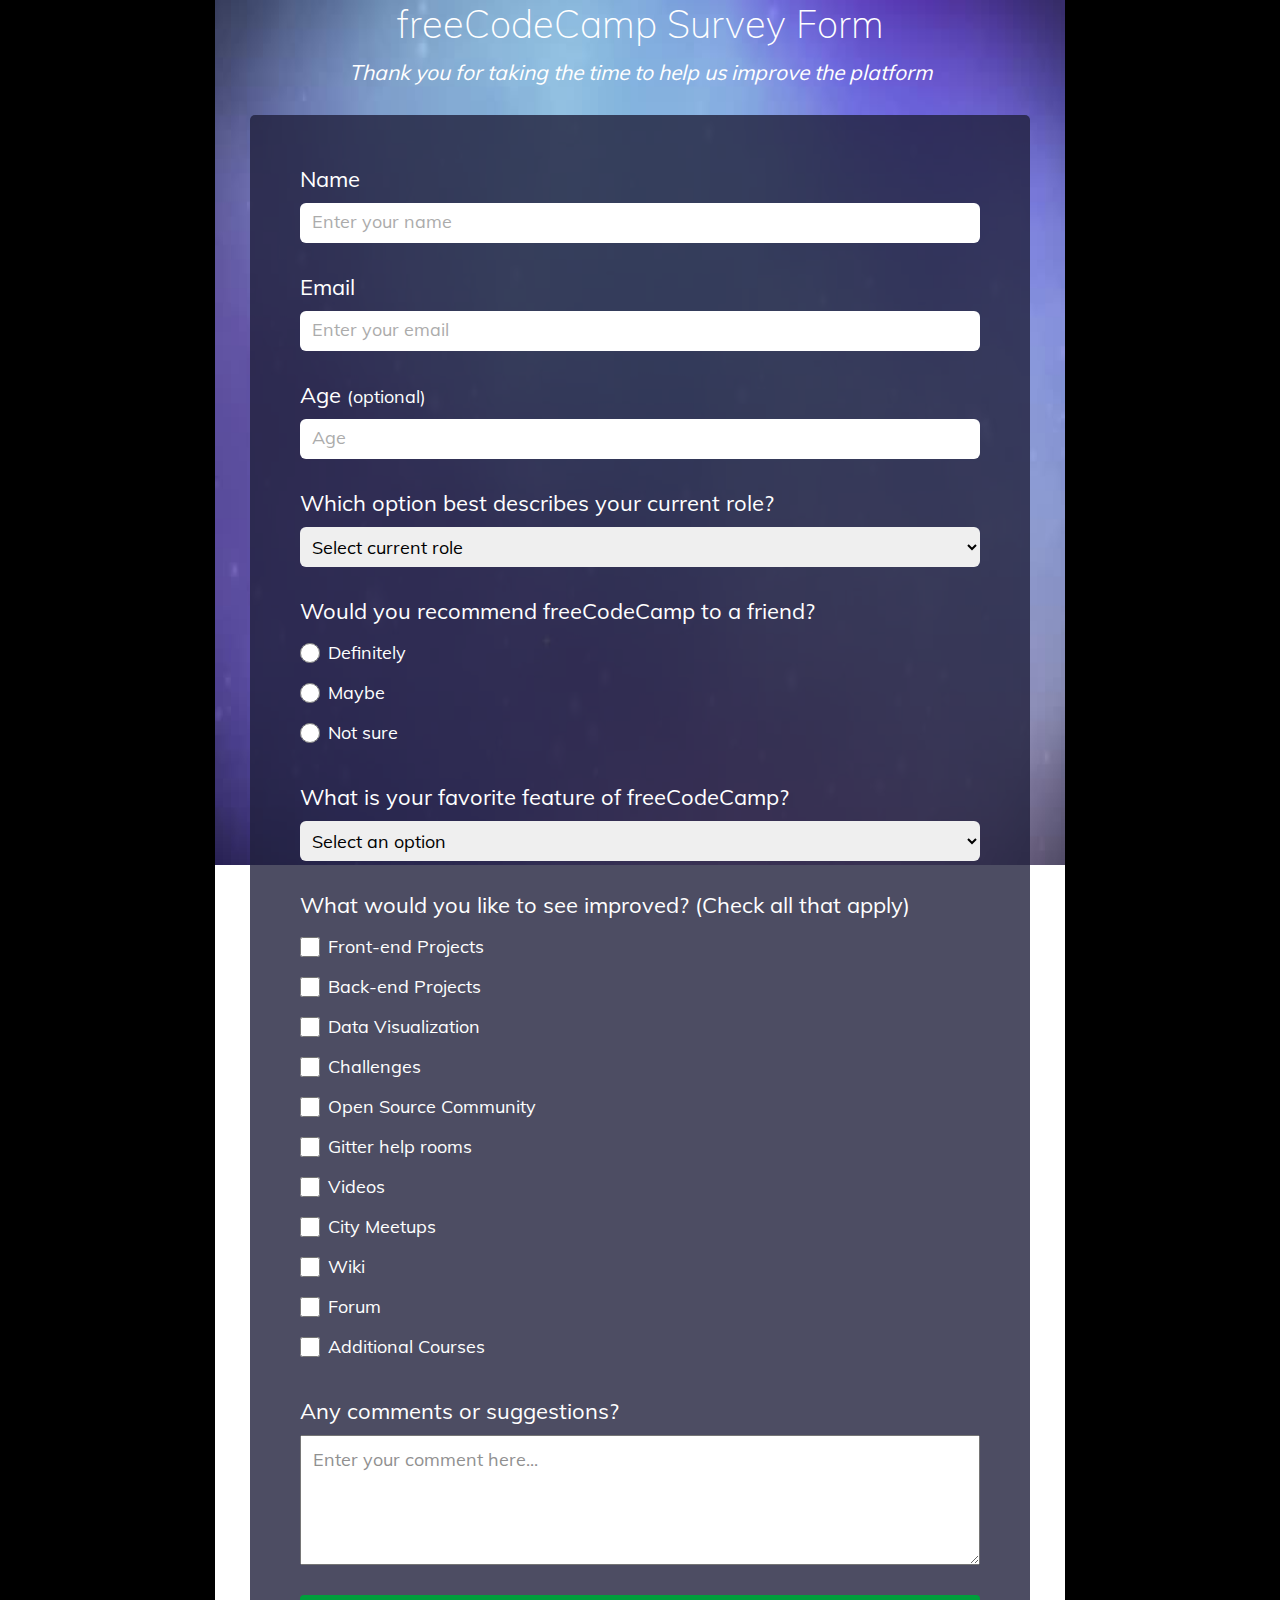
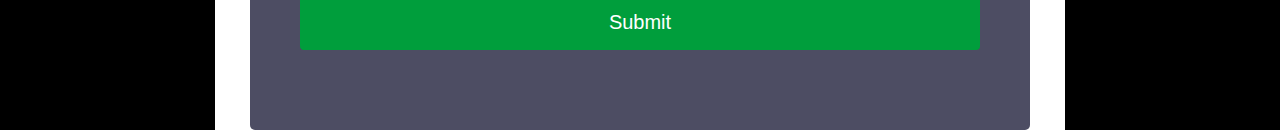
<file: form/index.html>
<html>
    <head>
<link href="styles.css" rel="stylesheet" type="text/css">

<script src="https://cdn.freecodecamp.org/testable-projects-fcc/v1/bundle.js"></script>

    </head>
    <body>
        <div id="main">
            <h1 id="title">freeCodeCamp Survey Form </h1>
            <p id="description">Thank you for taking the time to help us improve the platform </p>
  <form id="survey-form">
      <label id="name-label">
          Name
      </label>
      <input id="name" type="text" placeholder="Enter your name" required>

      <label id="email-label">
        Email
    </label>
    <input id="email" type="email" placeholder="Enter your email">

    <label id="age-label">
        Age <span>(optional)</span>
    </label>
    <input id="age" type="number" min="1" max="100" placeholder="Age">

    <label id="dropdown-label">
        Which option best describes your current role? 
    </label>
    <select id="dropdown">
        <option value="">Select current role </option>
        <option value="designer">Designer</option>
        <option value="ui">UI</option>
    </select>

    <label id="radio-label">
        Would you recommend freeCodeCamp to a friend?
    </label>
    <div class="recommend">
    <input name="recommend" value="Definitely" type="radio"><span>Definitely</span><br>
    <input name="recommend" value="Maybe" type="radio"><span>Maybe</span><br>
    <input name="recommend" value="Not sure" type="radio"><span>Not sure</span>
    </div>

    <label id="favorite-dropdown-label">
        What is your favorite feature of freeCodeCamp? 
    </label>
    <select id="favorite-dropdown">
        <option value="">Select an option</option>
        <option value="Front-end">Front-end</option>
        <option value="Back-end">Back-end</option>
    </select>

    <label id="checkbox-label">
        What would you like to see improved? (Check all that apply) 
    </label>
    <div class="improvement">
    <input name="checkbox" value="front-end" type="checkbox"><span>Front-end Projects</span><br>
    <input name="checkbox" value="bacnk-end" type="checkbox"><span>Back-end Projects</span><br>
    <input name="checkbox" value="data" type="checkbox"><span>Data Visualization</span><br>
    <input name="checkbox" value="challenges" type="checkbox"><span>Challenges</span><br>
    <input name="checkbox" value="opensource" type="checkbox"><span>Open Source Community</span><br>
    <input name="checkbox" value="gitter" type="checkbox"><span>Gitter help rooms</span><br>
    <input name="checkbox" value="videos" type="checkbox"><span>Videos</span><br>
    <input name="checkbox" value="city" type="checkbox"><span>City Meetups</span><br>
    <input name="checkbox" value="wiki" type="checkbox"><span>Wiki</span><br>
    <input name="checkbox" value="forum" type="checkbox"><span>Forum</span><br>
    <input name="checkbox" value="add-courses" type="checkbox"><span>Additional Courses</span>
    </div>
    <label id="comments-label">
       Any comments or suggestions?
    </label>
    <textarea id="comments" placeholder="Enter your comment here..."></textarea>
    <input id="submit" type="submit" value="Submit">
   
  </form>
           
        </div>
    </body>
</html>
</file>
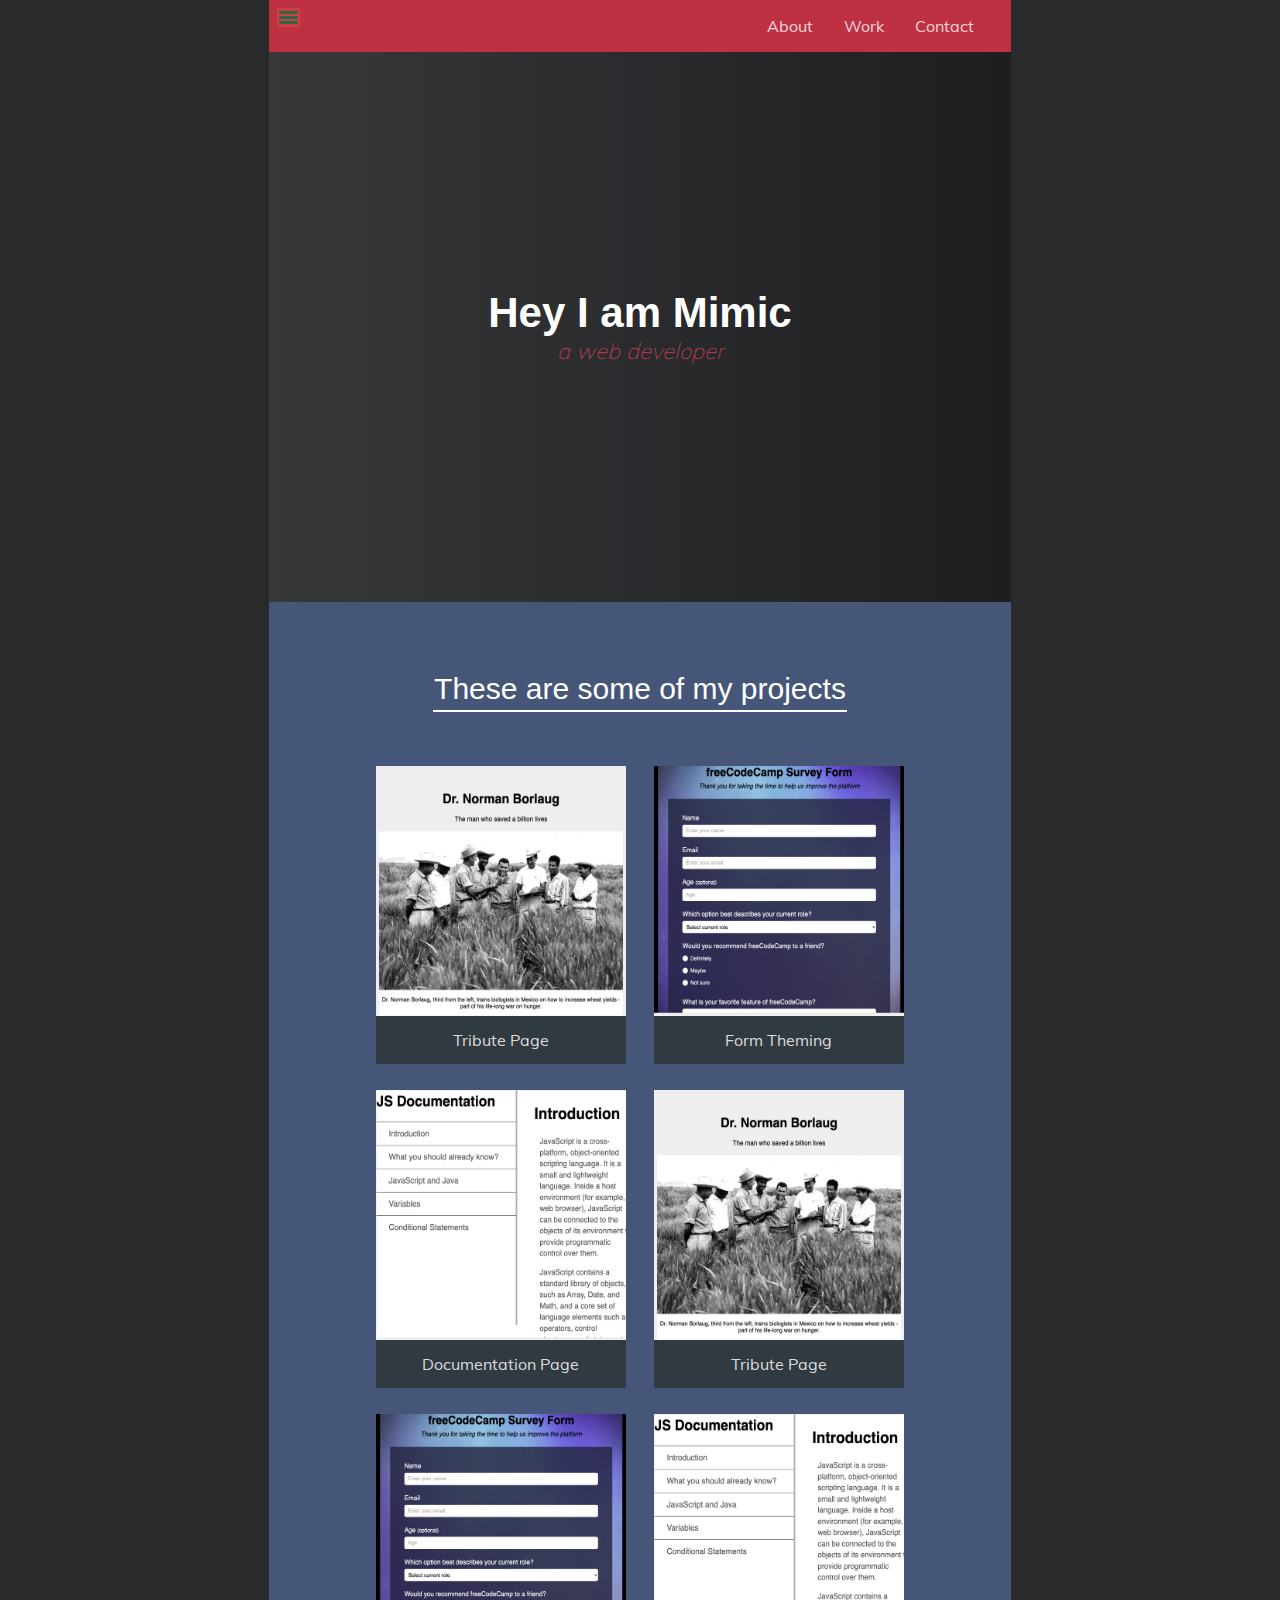
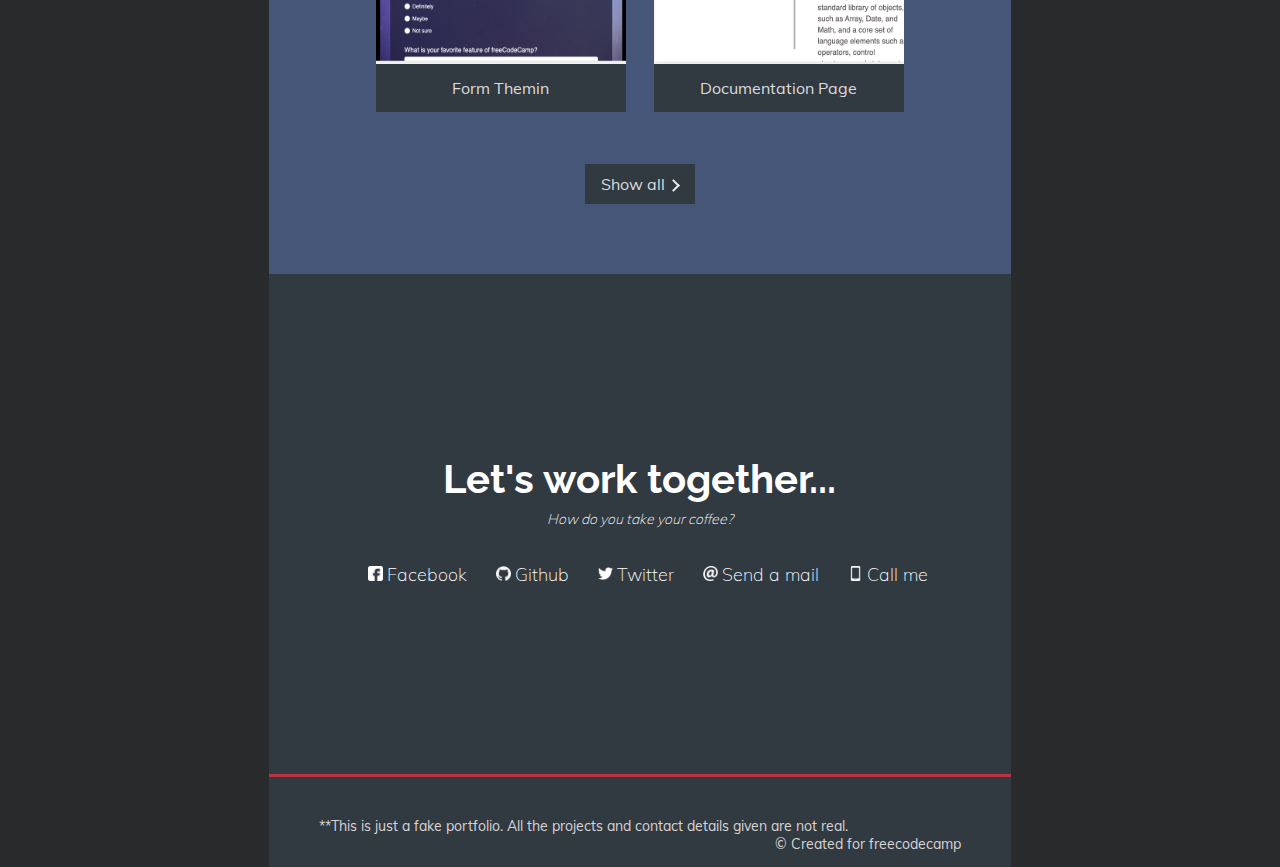
<file: personal-portfolio-webpage/index.html>
<html>

<head>
    <link href="styles.css" rel="stylesheet" type="text/css">
    <meta name="viewport" content="width=device-width, initial-scale=1">
    <link rel="stylesheet" href="https://cdnjs.cloudflare.com/ajax/libs/font-awesome/4.7.0/css/font-awesome.min.css">

</head>

<body>
    <div id="main">
        <nav id="navbar">
            <div id="menu-short" onclick="myFunction()">
                <div></div>
                <div></div>
                <div></div>
            </div>
            <ul>
                <li>About</li>
                <li>Work</li>
                <li>Contact</li>
            </ul>
        </nav>
        <div id="welcome-section">
            <h1>Hey I am Mimic</h1>
            <span>a web developer</span>
        </div>

        <section id="projects">
            <h2>These are some of my projects</h2>
            <div class="projects-wrap">
            <div class="project-container">
                <a href="http://localhost/css/index.html" target="_blank">
                <div class="project-img"><img src="1.png"></div>
                <div class="project-tile">Tribute Page</div>
                </a>
            </div>
            <div class="project-container">
                <a href="http://localhost/css2/index.html" target="_blank">
                <div class="project-img"><img src="2.png"></div>
                <div class="project-tile">Form Theming</div>
                </a>
            </div>
            <div class="project-container">
                <a href="http://localhost/css3/index.html" target="_blank">
                <div class="project-img"><img src="3.png"></div>
                <div class="project-tile">Documentation Page</div>
                </a>
            </div>
            <div class="project-container">
                <a href="http://localhost/css/index.html" target="_blank">
                <div class="project-img"><img src="1.png"></div>
                <div class="project-tile">Tribute Page</div>
                </a>
            </div>
            <div class="project-container">
                <a href="http://localhost/css2/index.html" target="_blank">
                <div class="project-img"><img src="2.png"></div>
                <div class="project-tile">Form Themin</div>
                </a>
            </div>
            <div class="project-container">
                <a href="http://localhost/css3/index.html" target="_blank">
                <div class="project-img"><img src="3.png"></div>
                <div class="project-tile">Documentation Page</div>
                </a>
            </div>
        </div>
            <div class="show-all">Show all</div>
        </section>

        <section class="work-together">
            <h2>Let's work together...</h2>
            <span>How do you take your coffee?</span>
            <ul>
                <li><a href="#"><img src="facebook.png">Facebook</a></li>
                <li><a id="profile-link"><img src="github.png">Github</a></li>
                <li><a id="twitter"><img src="twitter.png">Twitter</a></li>
                <li><a id="mail"><img src="at.png">Send a mail</a></li>
                <li><a id="call-me"><img src="phone.png">Call me</a></li>
            </ul>
        </section>
        <footer>
            <div class="disclaimer">**This is just a fake portfolio. All the projects and contact details given are not real.</div>
            <div class="copyright">© Created for freecodecamp</div>
        </footer>
    </div>

</body>

</html>
</file>
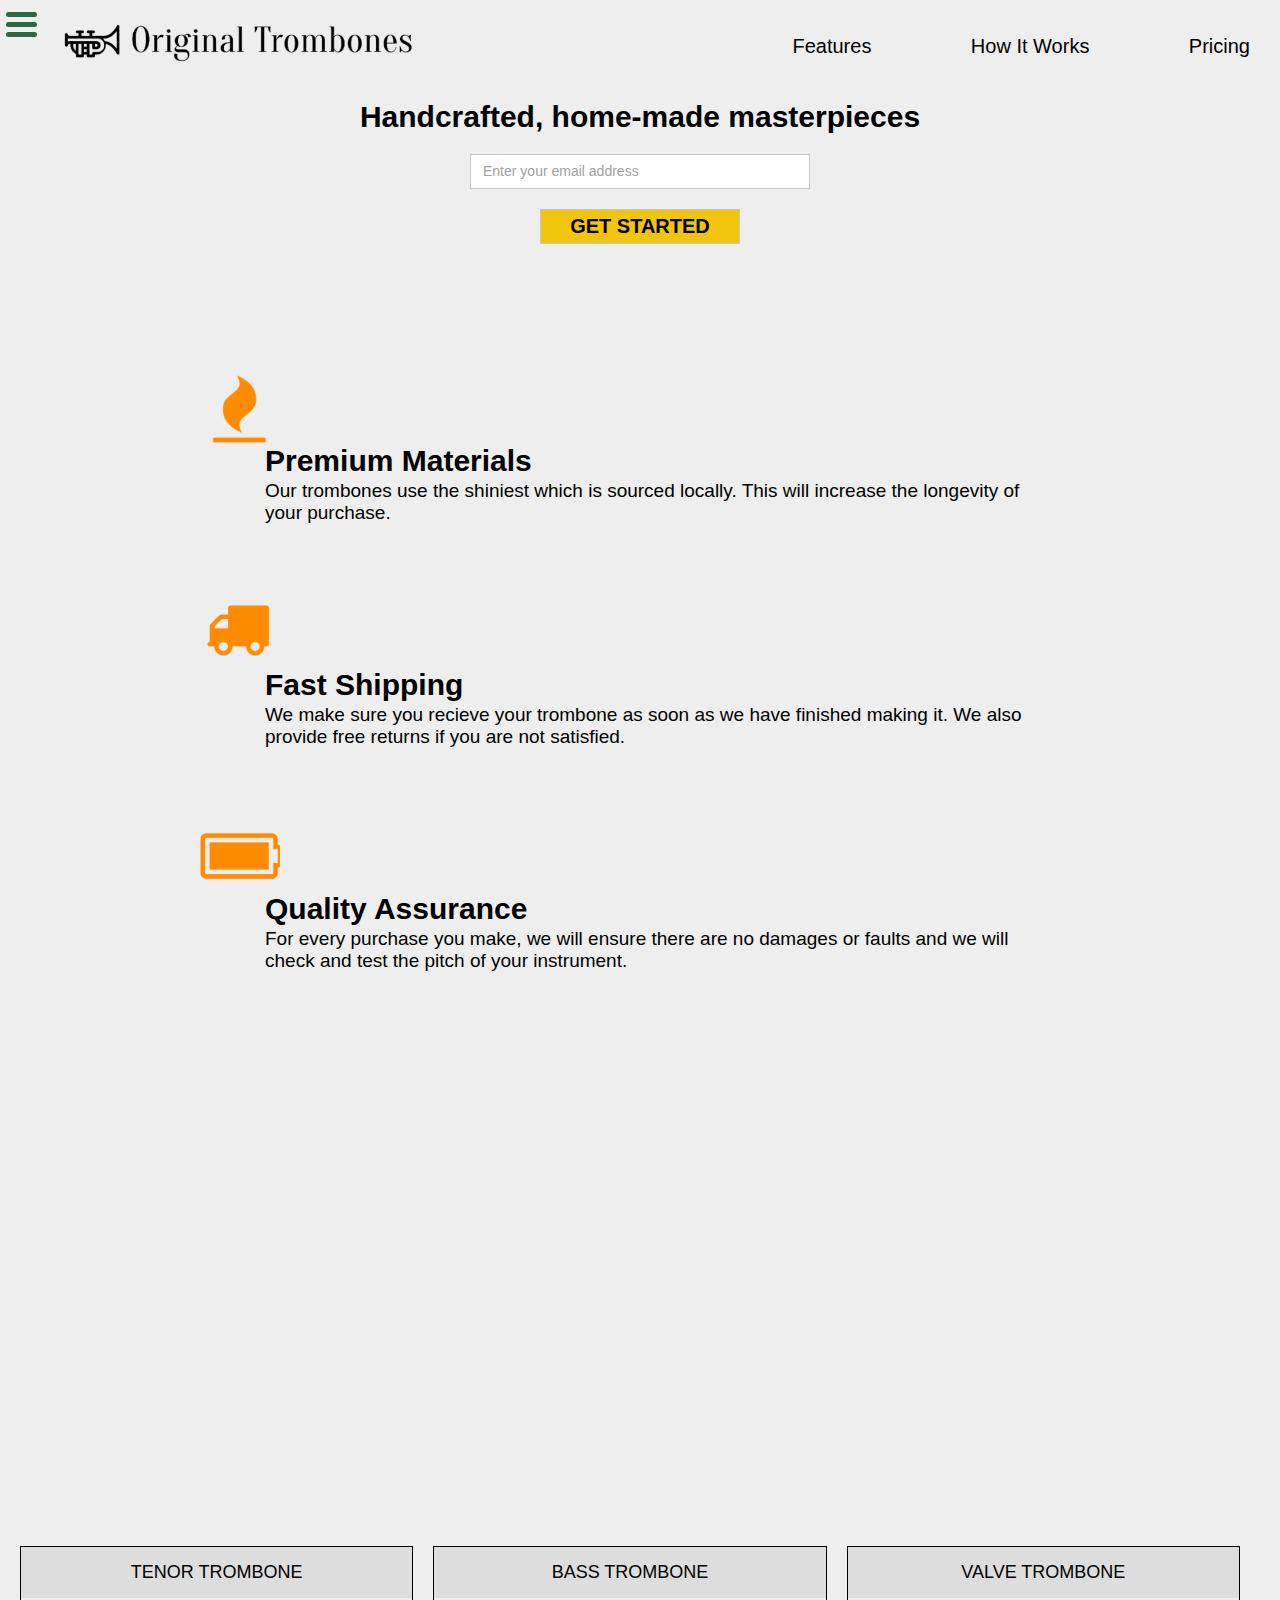
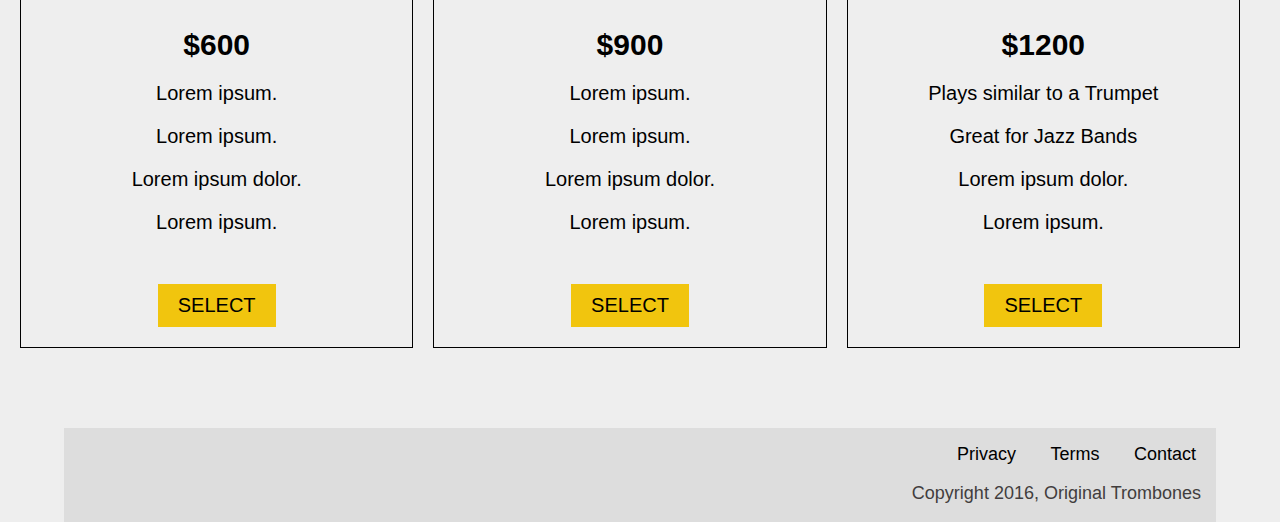
<file: product-landing-page/index.html>
<html>
<head>
    <link href="styles.css" rel="stylesheet" type="text/css">
    <meta name="viewport" content="width=device-width,initial-scale=1">
<script>
    function myFunction() {
  var x = document.getElementById("navigate");
  if (x.style.display == "block") {
    x.style.display = "none";
  } else {
    x.style.display = "block";
  }
}
</script>
</head>
<body>
    <div id="main">
        <header id="header">
            <div id="menu-short" onclick="myFunction()">
                <div></div>
                <div></div>
                <div></div>
            </div>
            <img src="logo.png" id="header-img">
            <nav id="nav-bar">
                <ul id="navigate">
                    <li>
                        <a class="nav-link" href="#features">Features</a>
                        
                    </li>
                    <li><a class="nav-link" href="#how_it_works">How It Works</a>
                        </li>
                        <li><a class="nav-link" href="#pricing">Pricing</a></li>
                </ul>
            </nav>
        </header>
        <h1>Handcrafted, home-made masterpieces</h1>
        <form id="form" action="https://www.freecodecamp.org/email-submit">
            <input type="email" placeholder="Enter your email address">
            <input type="submit" value="Get Started">
        </form>
        <section id="features">
            <div class="feature-container">
                <div class="feature-img"><img src="1.png"></div>
                <div class="info">
                    <h3>Premium Materials</h3>
                    <p>Our trombones use the shiniest which is sourced locally. This will increase the longevity of your purchase.</p>
                </div>
            </div>
            <div class="feature-container">
                <div class="feature-img"><img src="2.png"></div>
                <div class="info">
                    <h3>Fast Shipping</h3>
                    <p>We make sure you recieve your trombone as soon as we have finished making it. We also provide free returns if you are not satisfied.</p>
                </div>
            </div>
            <div class="feature-container">
                <div class="feature-img"><img src="3.png"></div>
                <div class="info">
                    <h3>Quality Assurance</h3>
                    <p>For every purchase you make, we will ensure there are no damages or faults and we will check and test the pitch of your instrument.</p>
                </div>
            </div>
            
        </section>
        <section id="how_it_works">
            <div>
                <iframe width="700" height="400" src="https://www.youtube.com/embed/uYqItMmwwKE" frameborder="0" allow="accelerometer; autoplay; encrypted-media; gyroscope; picture-in-picture" allowfullscreen></iframe>
            </div>
        </section>
        <section id="pricing">
            <div class="price-container">
                <h3>Tenor Trombone</h3>
                <div class="price">$600</div>
                <div>
                    <p>Lorem ipsum.</p>
                    <p>Lorem ipsum.</p>
                    <p>Lorem ipsum dolor.</p>
                    <p>Lorem ipsum.</p>
                </div>
                <button>Select</button>
            </div>
            <div class="price-container">
                <h3>Bass Trombone</h3>
                <div class="price">$900</div>
                <div>
                    <p>Lorem ipsum.</p>
                    <p>Lorem ipsum.</p>
                    <p>Lorem ipsum dolor.</p>
                    <p>Lorem ipsum.</p>
                </div>
                <button>Select</button>
            </div>
            <div class="price-container">
                <h3>Valve Trombone</h3>
                <div class="price">$1200</div>
                <div>
                    <p>Plays similar to a Trumpet</p>
                    <p>Great for Jazz Bands</p>
                    <p>Lorem ipsum dolor.</p>
                    <p>Lorem ipsum.</p>
                </div>
                <button>Select</button>
            </div>
        </section>
        <footer>
            <div>
            <ul>
                <li>Privacy</li>
                <li>Terms</li>
                <li>Contact</li>
            </ul>
            <p>Copyright 2016, Original Trombones</p></div>
            </footer>
        </footer>
    </div>
</body>

</html>
</file>
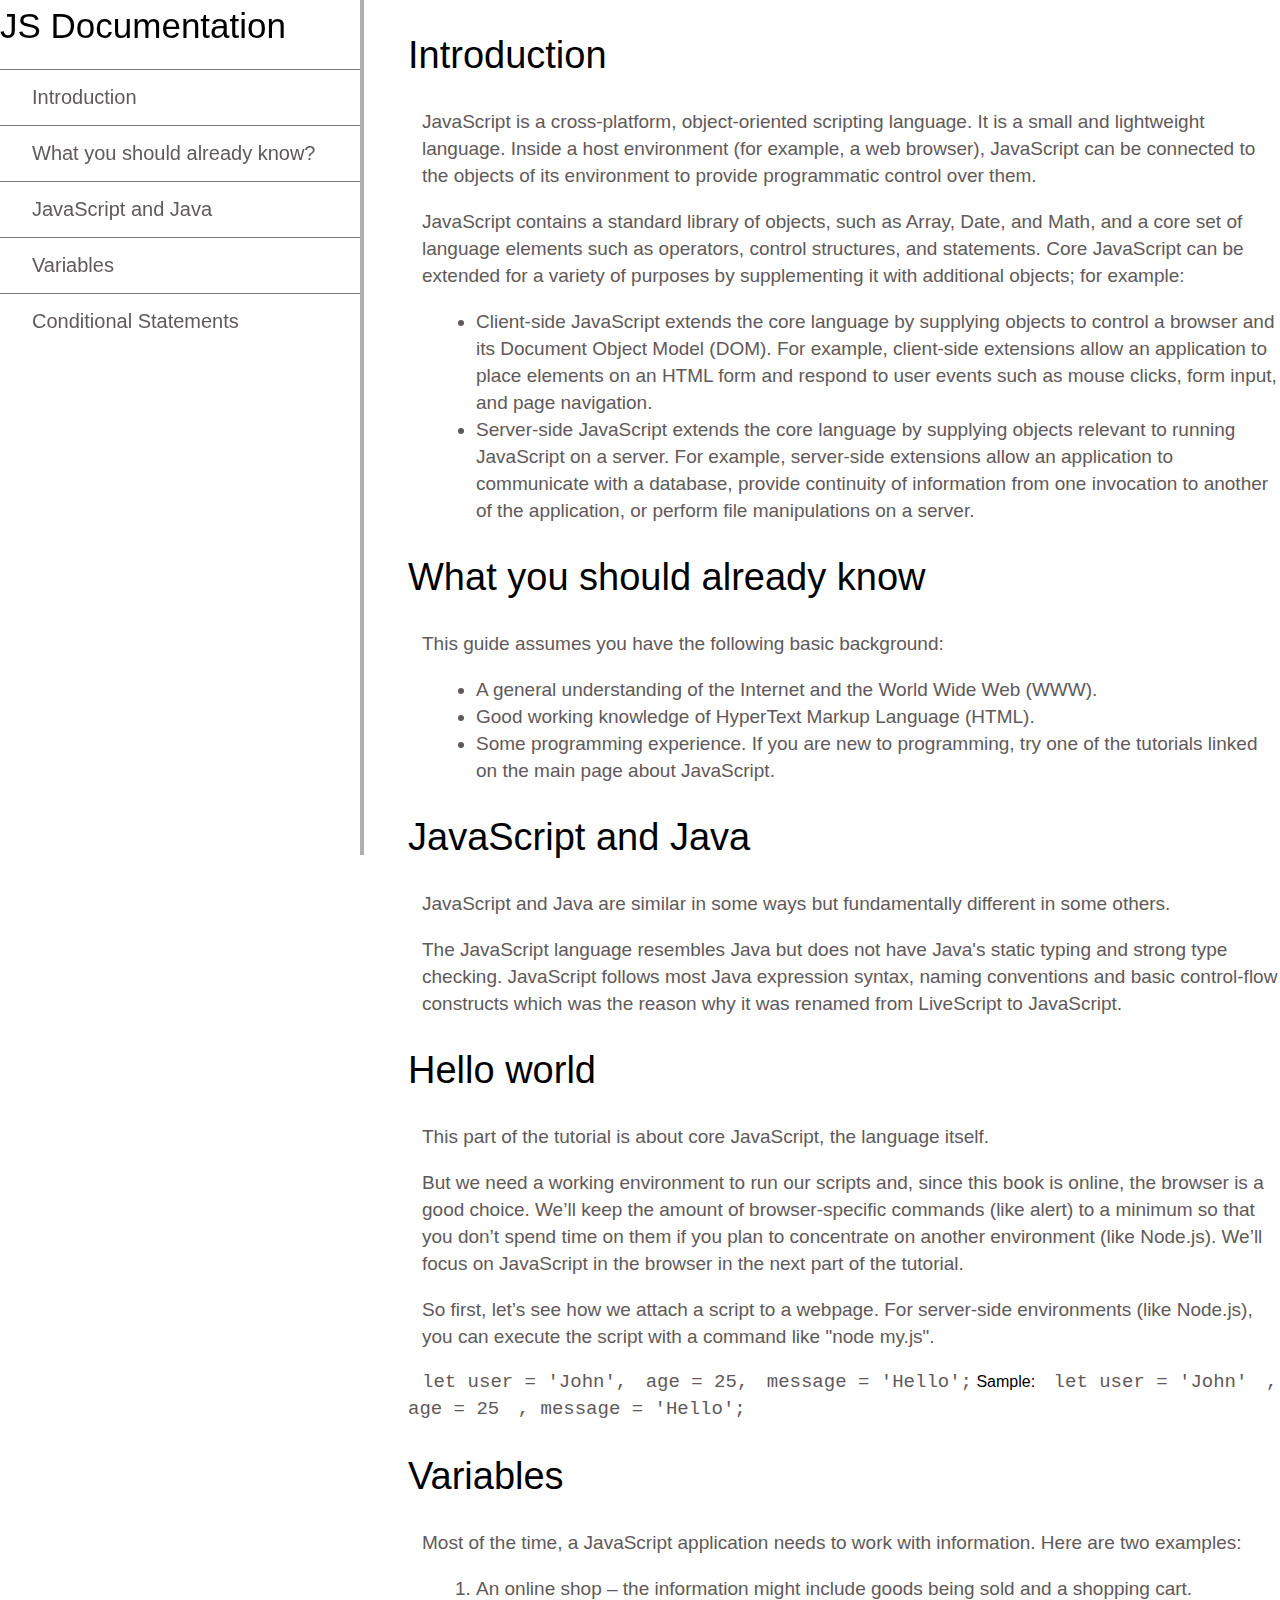
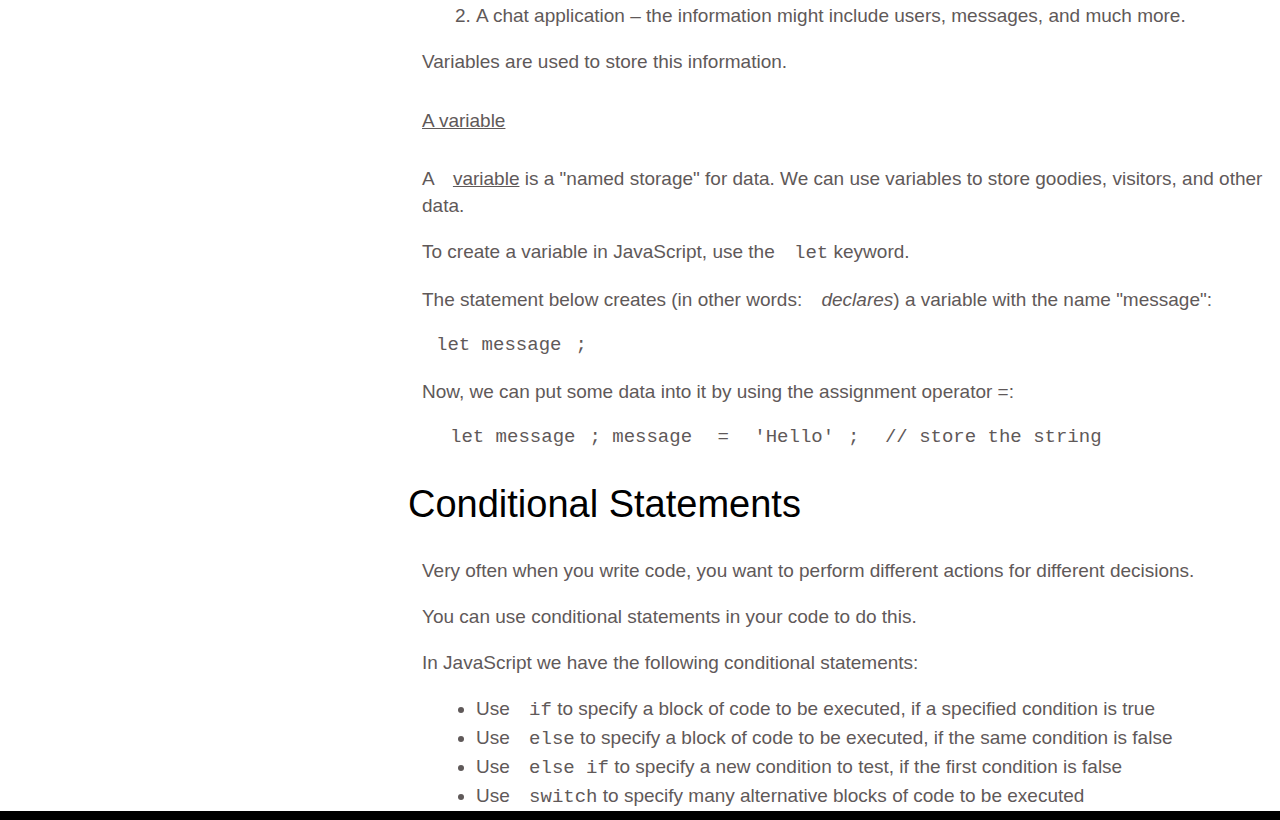
<file: technical-document-page/index.html>
<html>
<head>
    <link href="styles.css" rel="stylesheet" type="text/css">
    <meta name="viewport" content="width=device-width,initial-scale=1">
<script>
    function myFunction() {
  var x = document.getElementById("navigate");
  if (x.style.display == "block") {
    x.style.display = "none";
  } else {
    x.style.display = "block";
  }
}
</script>
</head>
<body>
    <div id="main">
        <div id="menu-short" onclick="myFunction()">
        <div></div>
        <div></div>
        <div></div>
        </div>
    <div id="main-doc">
        
        <section class="main-section" id="introduction">
            <h2>Introduction</h2>
            <p>JavaScript is a cross-platform, object-oriented scripting language. It is a small and lightweight
                language. Inside a host environment (for example, a web browser), JavaScript can be connected to the
                objects of its environment to provide programmatic control over them.</p>
            <p>JavaScript contains a standard library of objects, such as Array, Date, and Math, and a core set of
                language elements such as operators, control structures, and statements. Core JavaScript can be extended
                for a variety of purposes by supplementing it with additional objects; for example:</p>
            <ul>
                <li>
                    Client-side JavaScript extends the core language by supplying objects to control a browser and its
                    Document Object Model (DOM). For example, client-side extensions allow an application to place
                    elements on an HTML form and respond to user events such as mouse clicks, form input, and page
                    navigation.
                </li>
                <li>
                    Server-side JavaScript extends the core language by supplying objects relevant to running JavaScript
                    on a server. For example, server-side extensions allow an application to communicate with a
                    database, provide continuity of information from one invocation to another of the application, or
                    perform file manipulations on a server.

                </li>
            </ul>
        </section>
        <section class="main-section" id="should_already_know">
            <h2>What you should already know</h2>
            <p>This guide assumes you have the following basic background:</p>
            <ul>
                <li>
                    A general understanding of the Internet and the World Wide Web (WWW).
                </li>
                <li>
                    Good working knowledge of HyperText Markup Language (HTML).
                </li>
                <li>
                    Some programming experience. If you are new to programming, try one of the tutorials linked on the
                    main page about JavaScript.
                </li>
            </ul>
        </section>
        <section class="main-section" id="javascript_and_java">
            <h2>JavaScript and Java</h2>
            <p>JavaScript and Java are similar in some ways but fundamentally different in some others.</p>
            <p>The JavaScript language resembles Java but does not have Java's static typing and strong type checking.
                JavaScript follows most Java expression syntax, naming conventions and basic control-flow constructs
                which was the reason why it was renamed from LiveScript to JavaScript. </p>
        </section>
        <section class="main-section" id="hellow_world">
            <h2>Hello world</h2>
            <p>This part of the tutorial is about core JavaScript, the language itself.</p>

            <p> But we need a working environment to run our scripts and, since this book is online, the browser is a
                good choice. We’ll keep the amount of browser-specific commands (like alert) to a minimum so that you
                don’t spend time on them if you plan to concentrate on another environment (like Node.js). We’ll focus
                on JavaScript in the browser in the next part of the tutorial.</p>

            <p> So first, let’s see how we attach a script to a webpage. For server-side environments (like Node.js),
                you can execute the script with a command like "node my.js".</p>
                <code>let user = 'John',</code>
            <code> age = 25,</code>
        <code> message = 'Hello';</code>

                    Sample:
                    <code>let user = 'John'</code>
                        <code>, age = 25</code>
                       <code> , message = 'Hello';</code>
        </section>
        <section class="main-section" id="variables">
            <h2>Variables</h2>
            <p>Most of the time, a JavaScript application needs to work with information. Here are two examples:</p>
            <ol>
                <li>An online shop – the information might include goods being sold and a shopping cart.</li>
                <li>A chat application – the information might include users, messages, and much more.</li>
            </ol>
            <p>Variables are used to store this information.</p>
            <h2><a class="main__anchor" name="a-variable" href="#a-variable">A variable</a></h2>
            <p>A <a href="https://en.wikipedia.org/wiki/Variable_(computer_science)">variable</a> is a "named storage"
                for data. We can use variables to store goodies, visitors, and other data.</p>
            <p>To create a variable in JavaScript, use the <code>let</code> keyword.</p>
            <p>The statement below creates (in other words: <em>declares</em>) a variable with the name "message":</p>
            <code class=" language-javascript"><code class="token keyword">let</code> message<code class="token punctuation">;</code></code>
            <p>Now, we can put some data into it by using the assignment operator =:

            </p>
            <code class="mask">
            </code></code><code class=" language-javascript"><code class="token keyword">let</code> message<code class="token punctuation">;</code>
            
            message <code class="token operator">=</code> <code class="token string">'Hello'</code><code class="token punctuation">;</code> <code class="token comment">// store the string</code></code>
        </section>
        <section class="main-section" id="conditional_statements">
            <h2>Conditional Statements</h2>
            <p>Very often when you write code, you want to perform different actions for different decisions.</p>

            <p>You can use conditional statements in your code to do this.</p>

            <p>In JavaScript we have the following conditional statements:</p>
            <ul>
                <li>Use <code class="w3-codespan">if</code> to specify a block of code to be executed, if a specified
                    condition is true</li>
                <li>Use <code class="w3-codespan">else</code> to specify a block of code to be executed, if the same
                    condition is
                    false</li>
                <li>Use <code class="w3-codespan">else if</code> to specify a new condition to test, if the first
                    condition is false</li>
                <li>Use <code class="w3-codespan">switch</code> to specify many alternative blocks of code to be
                    executed</li>
            </ul>
        </section>

    </div>
    <nav id="navigate">
        <h1>JS Documentation</h1>
        <ul>
        <li><a class="nav-link" href="#introduction">Introduction</a></li>
    <li><a class="nav-link"  href="#should_already_know">What you should already know?</a></li>
<li><a class="nav-link" href="#javascript_and_java">JavaScript and Java</a></li>
<li><a class="nav-link" href="#variables">Variables</a></li>
<li><a class="nav-link" href="#conditional_statements">Conditional Statements</a></li>
    </ul>
    </nav>
    </div>
</body>

</html>
</file>
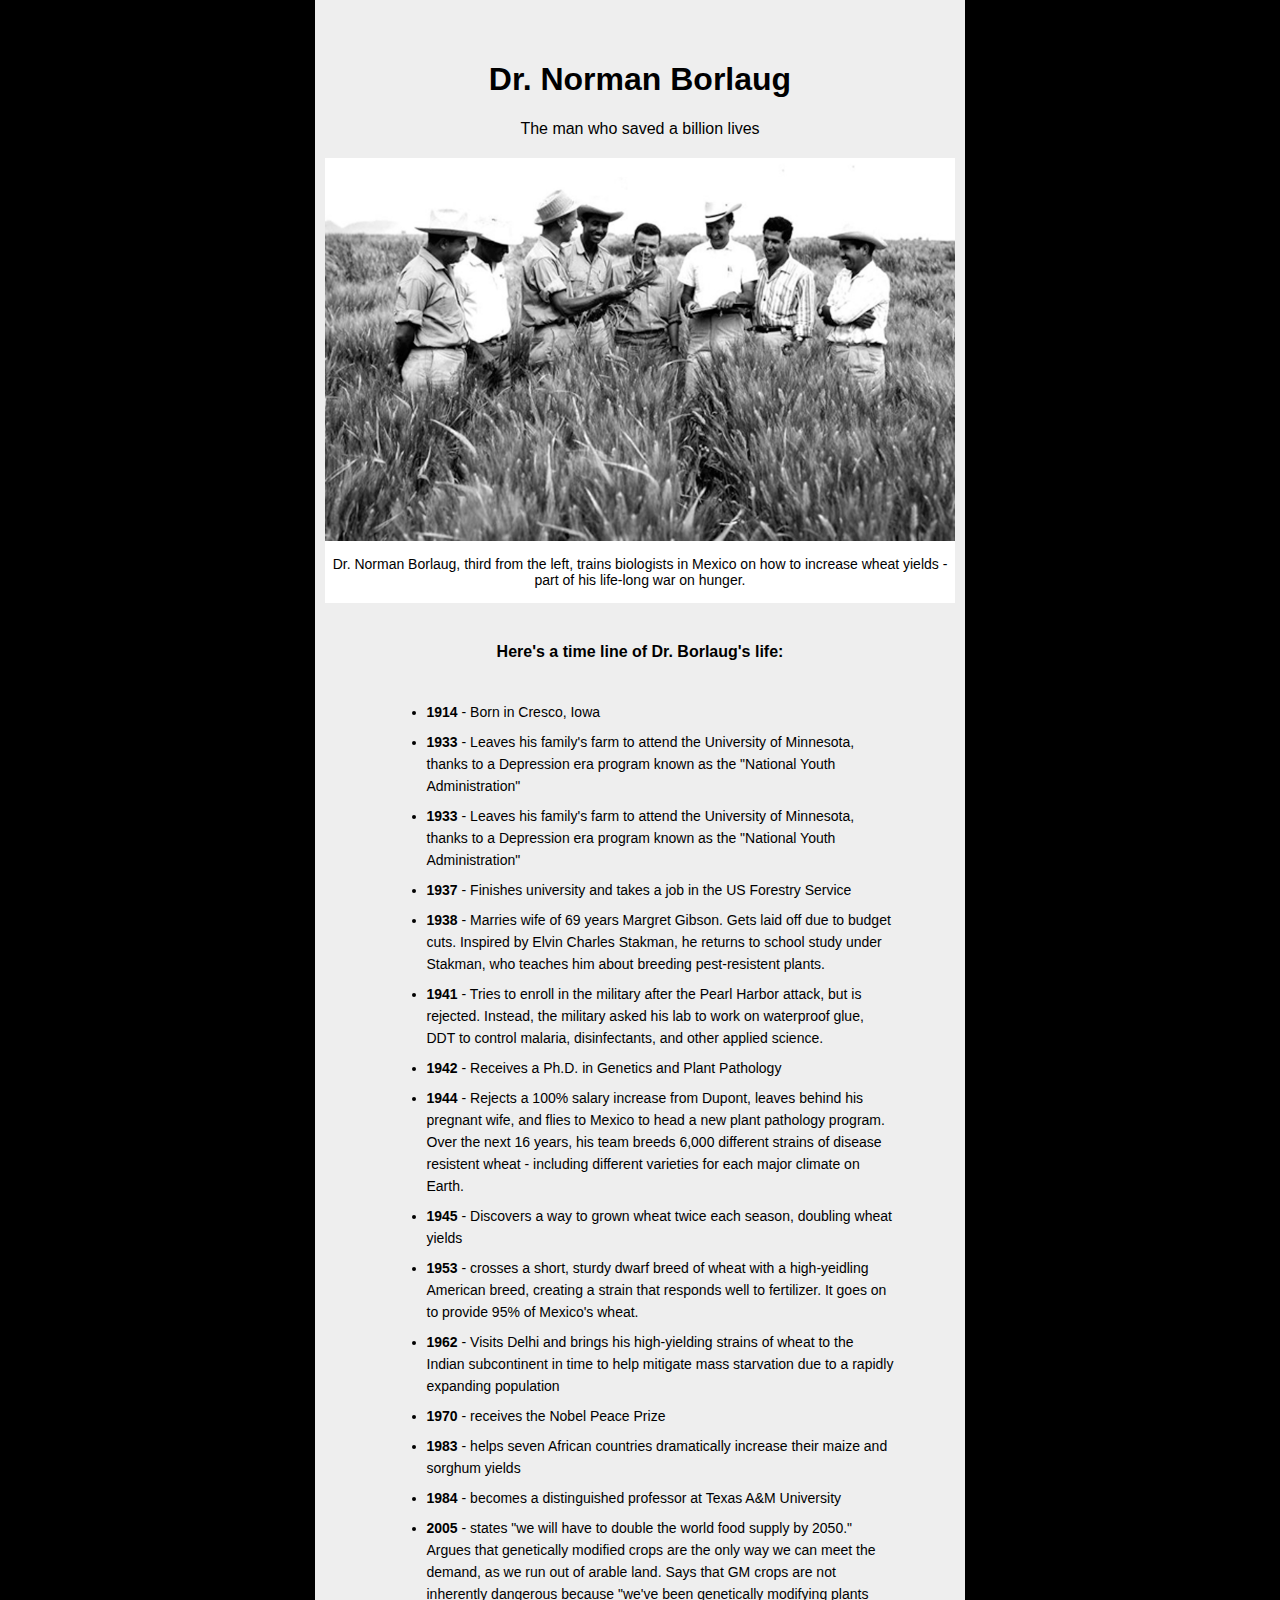
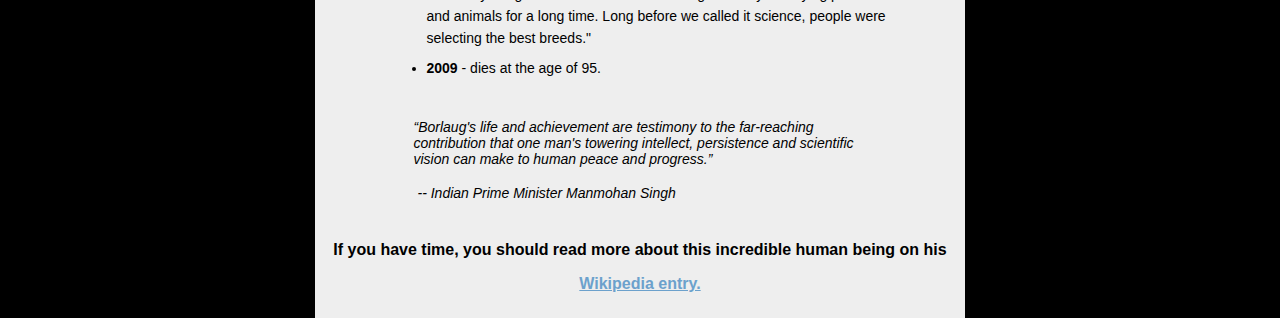
<file: tribute-page/index.html>
<html>
    <head>
<link href="styles.css" rel="stylesheet" type="text/css">
    </head>
    <body>
        <div id="main">
            <h1 id="title">Dr. Norman Borlaug</h1>
            <div id="sub-title">The man who saved a billion lives</div>
            <div id="img-div">
                <img id="image" src="dr.jpg">
                <div id="img-caption">Dr. Norman Borlaug, third from the left, trains biologists in Mexico on how to increase wheat yields - part of his life-long war on hunger. 
                </div>
            </div>
            <div id="tribute-info">
                <h3 class="tribute-info-title">Here's a time line of Dr. Borlaug's life:</h3>
                <div>
                    <ul>
                        <li>
                            <span>1914</span>
                            <p> - Born in Cresco, Iowa</p>
                        </li>
                        <li>
                            <span>1933</span>
                            <p> - Leaves his family's farm to attend the University of Minnesota, thanks to a Depression era program known as the "National Youth Administration"</p>
                        </li>
                        <li>
                            <span>1933</span>
                            <p> - Leaves his family's farm to attend the University of Minnesota, thanks to a Depression era program known as the "National Youth Administration"</p>
                        </li>
                        <li>
                            <span>1937</span>
                            <p> - Finishes university and takes a job in the US Forestry Service</p>
                        </li> 
                        <li>
                            <span>1938</span>
                            <p> - Marries wife of 69 years Margret Gibson. Gets laid off due to budget cuts. Inspired by Elvin Charles Stakman, he returns to school study under Stakman, who teaches him about breeding pest-resistent plants.</p>
                        </li>
                        <li>
                            <span>1941</span>
                            <p> - Tries to enroll in the military after the Pearl Harbor attack, but is rejected. Instead, the military asked his lab to work on waterproof glue, DDT to control malaria, disinfectants, and other applied science. </p>
                        </li>
                        <li>
                            <span>1942</span>
                            <p> - Receives a Ph.D. in Genetics and Plant Pathology </p>
                        </li>
                        <li>
                            <span>1944</span>
                            <p> - Rejects a 100% salary increase from Dupont, leaves behind his pregnant wife, and flies to Mexico to head a new plant pathology program. Over the next 16 years, his team breeds 6,000 different strains of disease resistent wheat - including different varieties for each major climate on Earth. </p>
                        </li>
                        <li>
                            <span>1945</span>
                            <p> - Discovers a way to grown wheat twice each season, doubling wheat yields </p>
                        </li> 
                        <li>
                            <span>1953</span>
                            <p> - crosses a short, sturdy dwarf breed of wheat with a high-yeidling American breed, creating a strain that responds well to fertilizer. It goes on to provide 95% of Mexico's wheat. </p>
                        </li>
                        <li>
                            <span>1962</span>
                            <p> - Visits Delhi and brings his high-yielding strains of wheat to the Indian subcontinent in time to help mitigate mass starvation due to a rapidly expanding population </p>
                        </li>
                        <li>
                            <span>1970</span>
                            <p> - receives the Nobel Peace Prize </p>
                        </li>
                        <li>
                            <span>1983</span>
                            <p> - helps seven African countries dramatically increase their maize and sorghum yields </p>
                        </li>
                        <li>
                            <span>1984</span>
                            <p> - becomes a distinguished professor at Texas A&M University </p>
                        </li>
                        <li>
                            <span>2005</span>
                            <p> - states "we will have to double the world food supply by 2050." Argues that genetically modified crops are the only way we can meet the demand, as we run out of arable land. Says that GM crops are not inherently dangerous because "we've been genetically modifying plants and animals for a long time. Long before we called it science, people were selecting the best breeds." </p>
                        </li>
                        <li>
                            <span>2009</span>
                            <p> - dies at the age of 95. </p>
                        </li>
                    </ul>
                </div>
            </div>
            <div class="blockquote">
                <blockquote>Borlaug's life and achievement are testimony to the far-reaching contribution that one man's towering intellect, persistence and scientific vision can make to human peace and progress.</blockquote>
                <p>-- Indian Prime Minister Manmohan Singh</p>
            </div>
            <footer>
                <p>If you have time, you should read more about this incredible human being on his</p>
                <a id="tribute-link" href="abc.com" target="_blank"> Wikipedia entry. </a>
            
            </footer>
        </div>
        </div>
    </body>
</html>
</file>
<file: form/styles.css>
body{
    background-color: #000;
    margin: 0;
}
@font-face {
    font-family: Mulish;
    src: url(Mulish/Mulish-VariableFont_wght.ttf);
}
#main{
    margin: 0 auto;
    background-color: #fff;
    width: 850px;
    font-family: Mulish;
    background-image: url("images2.jpg");
    background-repeat: no-repeat;
    background-size: 100% 50%;
}

h1#title{
    text-align: center;
    font-size: 38px;
    color: #fff;
    font-weight:100;
    
}
#description{
    text-align: center;
    margin-bottom: 30px;
    font-style:italic;
    font-size: 21px;
    margin-top: -14px;
    color: #fff;
}
form {
    width: 80%;
    margin: 0 auto;
    background: rgba(33, 33, 60, 0.8);
    padding: 50px;
    border-style: none;
    border-radius: 5px;

}
input, select {
    display: block;
    width: 680px;
    height: 40px;
    border-radius: 6px;
    margin: 10px 0 30px;
    border-style: none;
}
form label {
    color: #fff;
    font-size: 22px;
}
form span {
    color: white;
    font-size: 18px;
}
input[type="radio"], input[type="checkbox"] {
    width: 20px;
    height: 20px;
    display: unset;
    margin: 10px 8px 10px 0;
    position:relative;
}
input[type="radio"]+span, input[type="checkbox"]+span {
    position: relative;
    top: -4px;
}
div.recommend, div.improvement {
    margin: 8px 0 30px;
}
textarea {
    display: block;
    margin: 10px 0 30px;
    width: 680px;
    height: 130px;
}
input[type="submit"] {
    display: block;
    margin: 10px 0 30px;
    width: 680px;
    height: 55px;
    border-radius: 4px;
    background-color: #009e3c;
    color: #fff;
    font-size: 20px;
}
::-webkit-input-placeholder { /* Edge */
    font-size:18px;
    padding: 10px;
    opacity: 0.6;
    font-family: Mulish;
  }
  textarea::-webkit-input-placeholder { /* Edge */
    font-size:18px;
    padding: 10px;
    opacity: 0.8;
    font-family: Mulish;
  }
select {
    font-size:18px;
    padding: 8px;
    font-family: Mulish;
}
</file>
<file: personal-portfolio-webpage/styles.css>
body{
    background-color: #282a2b;
    margin: 0;
}
@font-face {
    font-family: Mulish;
    src: url(Mulish/Mulish-VariableFont_wght.ttf);
}
@font-face {
    font-family: Raleway;
    src: url(Raleway/static/Raleway-Bold.ttf);
}
#main{
    font-family: sans-serif;
    background-color: #fff;
    width: 58%;
    margin: 0 auto;
}
#navbar {
    height: 52px;
    background-color: #be3143;
    color: #fff;
    
}
#navbar ul{
    float: right;
    margin-right: 10px;
    opacity: 0.8;
    font-family: Mulish;
}
#navbar li {
    list-style: none;
    display: inline-block;
    margin-right: 27px; 
}
#menu-short {
    float: left;
    margin: 8px 8px;
    background-color: #d03f3f;
    padding: 1px 2px;
}
#menu-short div {
    width: 19px;
    height: 3px;
    background-color: rgb(43, 103, 68);
    margin: 2px 0;
    border-radius: 25px;
}
#welcome-section {
    /* background-color: #28292b;*/
    text-align: center;
    height: 550px;
    display: flex;
    justify-content: center;
    /* align-content: center; */
    align-items: center;
    flex-direction: column;
    background: linear-gradient(to right, #36383a 0%, #1e1e21 100%);

    
}
#welcome-section h1{
    margin: 0;
    /* padding-top: 30%; */
    color:#fff;
    font-size: 42px;
}
#welcome-section span {
    color: #b33c4a;
    font-size: 22px;
    font-style: italic;
    font-weight: 100;
    font-family: Mulish;
}
section#projects {
    text-align: center;
    padding: 70px 0;
    background-color: #455679;
    font-family: Mulish;
}
section#projects h2{
    width: 414px;
    font-size: 30px;
    border-bottom: 2px solid #fff;
    padding: 0 0 4px;
    color: #fff;
    font-weight: 400;
    margin: 0 auto;
    font-family: sans-serif;
    
    }
section#projects img{
width: 250px;
height: 250px;
}
section#projects .projects-wrap{
 
    display: flex;
    flex-direction: row;
    flex-wrap: wrap;
    justify-items: center;
    justify-content: center;
    padding: 40px 0;
  
    }
section#projects .project-container{
    width: 250px;
    height: 296px;
margin: 14px;
    }
section#projects .project-container .project-tile{
    background-color: #313941;
    padding: 14px;
    color: #dcddde;
    }
section#projects .project-container a {
    text-decoration: none;
}
section#projects .show-all {
    background-color: #313941;
    width: 90px;
    margin: 0 auto;
    color: #dcddde;
    padding: 10px;
}
            
section#projects .show-all:after {
        display: inline-block;
        position: relative;
        content: "";
        top: 0px;
        right: 0;
        margin-left: 4px;
        width: 7px;
        height: 7px;
        transform: rotate(-45deg);
        border-right: 2px solid #e9eef3;
        border-bottom: 2px solid #e9eef3;
        
  }
  section.work-together {
    background-color: #313941;
    height: 500px;
    border-bottom: 3px solid #ba3243;
    display: flex;
    align-items: center;
    flex-direction: column;
    justify-content: center;
    text-align: center;
    font-family: Mulish;
  }
  section.work-together h2 {
    margin: 8px;
    font-size: 40px;
    color: #fff;
    font-family: Raleway;
    font-weight: bold;
    
  }
  section.work-together span {
    font-weight: 100;
    color: #fff;
    font-style: italic;
    font-size: 14px;
  }
  section.work-together ul {
    width: 800px;
    color: #fff;
    margin-top: 35px;
  }
  section.work-together ul li {
    list-style: none;
    display: inline-block;
    font-size: 18px;
    margin-right: 25px;
  }
  .work-together ul li a {
    text-decoration: none;
    color: #fff;
    font-weight:100;
}
  footer {
    background-color: #313941;
    padding: 40px 50px 50px 50px;
    color: #dad5d5;
    font-size: 14px;
    font-family: Mulish;
  }
  footer .disclaimer {
    float: left;
  }
  footer .copyright {
    float: right;
  }
.work-together img {
    width: 15px;
    height: 15px;
    margin-right: 4px;
}
@media only screen and (max-width: 800px) {
    #navbar ul{
        float: left;
    position: absolute;
    top: 30px;
    background-color: #be3143;
    height: 130px;
    width: 140px;
    opacity: 1;
}
#navbar ul li{
    list-style: none;
    display: inline-block;
    margin-right: 27px;
    border-top: 1px solid #000;
    padding: 10px;
    width: 150px;
    margin-left: -40px;
}
section#projects h2 {
    width: unset;
    border: none;
    text-decoration: underline;
}
section.work-together ul li {
    display: block;
  }
  footer .disclaimer, footer .copyright{
      float: unset;
      margin-top: 10px;
  }
}
</file>
<file: product-landing-page/styles.css>
body{
    background-color: #000;
    margin: 0;
}
#main{
    background-color: #eee;
    font-family: sans-serif;
}
header {
    height: 80px;
}
header #nav-bar{
    float: right;
}
header #header-img{
    height: 76px;
    margin: 3px 12px;
}
#menu-short{
    z-index: 10;
    float: left;
    margin-top: 7px;
    margin-left: 1px;
}
#menu-short div {
    width: 31px;
    height: 5px;
    background-color: rgb(43, 103, 68);
    margin: 6px 0;
    margin: 5px;
    border-radius: 8px;
}
#nav-bar ul {
    margin: 35px 30px;
}
#nav-bar ul li {
    list-style: none;
    display: inline-block;
    /* margin-right: 69px; */
    font-size: 20px;
    margin-left: 95px;
}
#nav-bar ul li a {
    text-decoration: none;
    color: #000;
}
#main h1 {
    text-align: center;
    font-size:30px;
}
#form {
    width: 400px;
    text-align: center;
    margin: 0 auto;
}
#form input {
    width: 340px;
    height: 35px;
    border: 1px solid #cec5c5;
    margin: 0 auto;
    display: block;
    margin-bottom: 20px;
}
#form input[type="submit"] {
    width: 200px;
    background-color: #f1c50e;
    font-weight: 900;
    font-size: 20px;
    text-transform: uppercase;
}
#form input::-webkit-input-placeholder { /* Edge */
    font-size:14px;
    padding: 10px;
    color: #a1a1a1;
  }
  #features {

   padding: 100px 0 0 200px;    
  }
  #features img {
    width: 80px;
    height: 80px;
  }
  .feature-img{
    display: inline-block;
    width: 100px;
  }
  .info{
    display: inline-block;
    margin-left: 65px;
    width: 85%;
  }
#features h3 {
    font-size: 30px;
    margin:0;
}
.feature-container p {
    font-size: 19px;
    font-weight: 500;
    margin-top: 2px;
    margin-bottom: 64px;
    width: 85%;
}
#how_it_works {
    margin-top: 30px;
}
#how_it_works div {
    margin: 0 auto;
    width: fit-content;
}

#pricing {
    display: flex;
    flex-direction: row;
    justify-content: center;
    margin: 80px 20px;
    
}
#pricing .price-container {
    border: 1px solid black;
   margin-right:20px;
   width: 400px;
   text-align:center;
   padding-bottom:20px;
}
#pricing .price-container h3{
   font-size: 18px;
   background-color: #ddd;
   margin:0;
   padding: 15px;
   font-weight:540;
   text-transform: uppercase;
}

#pricing .price-container .price{
    font-size: 30px;
    font-weight: bold;
    padding-top:30px;
 }
 .price-container div {
     font-size: 20px;
 }
 .price-container button {
    font-size: 20px;
    background-color: #f1c50e;
    border: none;
    padding:10px 20px;
    text-transform: uppercase;
    margin: 30px 0 0 0;
}
footer {
    width: 90%;
    background-color: #ddd;
    margin: 0 auto;
    /* float: right; */
    display: flex;
    /* align-content: flex-end; */
    justify-content: flex-end;
}
footer div ul {
    margin-right:20px;
}
footer div ul li {
    list-style: none;
    display: inline-block;
    margin-left: 30px;
    font-size: 18px;
}

footer div p {
    font-size: 18px;
    margin-right: 15px;
    color: #423d3d;
    text-align: right;
}
@media only screen and (max-width: 1100px) {
    header #header-img {
        margin-left: 45px;
    }
    #menu-short {
        position:fixed;
    }
    #nav-bar ul{
        display: none;
    /* float: left; */
    position: fixed;
    /* top: 0px; */
    left: 0px;
    background-color: #fff;
    height: 130px;
    width: 140px;
    opacity: 1;
    margin: 70px 0;
    border: 2px solid black;
}
#nav-bar ul li {
    list-style: none;
    display: inline-block;
    margin-right: 27px;
    border-top: 1px solid #000;
    padding: 10px;
    width: 162px;
    margin-left: -40px;
}
#features {

    padding: 100px 0 0 100px;    
   }
   .info {
       width: 75%;
   }
}
</file>
<file: technical-document-page/styles.css>
body{
    background-color: #000;
    margin: 0;
}
#main{
    background-color: #fff;
    font-family: sans-serif;
    padding-left: 360px;
}
nav {
    width: 360px;
    border-right: 4px solid rgba(143, 139, 139, 0.7) ;
    position:fixed;
    top:0;
    left:0;
}
nav a {
    text-decoration: none;
    color: #5f5959;
}
#main-doc {
    
    padding-left: 48px;
    padding-top: 2px;
}
#main-doc .main-section h2 {
    font-size: 38px;
    font-weight: 100;
}
#main-doc .main-section *:not(h2) {
    margin-left: 14px;
    font-size: 19px;
    color: #5f5959;
    line-height: 27px;
}
nav{
 height: 95%; }
nav h1 {
    margin-top: 6px;
    font-size: 35px;
    font-weight: 100;
}
nav ul {
    padding-left: 0;
}
nav ul li {
    padding: 16px 32px;
    font-size: 20px;
    border-top: 1.5px solid rgba(74, 63, 63, 0.7) ;
    list-style: none;
}
#menu-short{
    display: none;
    z-index: 10;
    position:fixed;
}
nav {
    display: block;
}
#menu-short div {
    width: 35px;
    height: 5px;
    background-color: black;
    margin: 6px 0;
    margin: 10px;
}
@media only screen and (max-width: 600px) {
    nav {
        display:none;
        background-color:#fff;
    }
    #main{
        padding-left: 0;
    }
    #menu-short{
        display: block;
        z-index: 10;
        position:fixed;
    }

    nav h1 {
        margin-top: 55px;

    }
   
  }
</file>
<file: tribute-page/styles.css>
body{
    background-color: #000;
    margin: 0;
}
#main{
    margin: 0 auto;
    width: 650px;
    font-family: sans-serif;
    background-color: #eeeeee;
    padding: 40px 0 25px 0;
}
h1#title{
    text-align: center;
}
#sub-title{
    text-align: center;
    margin-bottom: 20px;
}
img {
    max-width: 100%;
    max-height: 100%;
}
#img-div {
    width: 97%;
    margin: 0 auto;
    text-align: center;
    font-size: 14px;
}
#img-caption {
    background-color: #fff;
    padding: 15px 0;
}
#tribute-info {
    width: 78%;
    margin: 0 auto 40px;
}
h3.tribute-info-title {
    font-size: 16px;
    text-align: center;
    margin: 40px 0;
}
#tribute-info div {
    font-size: 14px;
    line-height: 22px;
}
#tribute-info ul li {
    margin-bottom: 8px;
}

#tribute-info ul li span {
    font-weight: bold;
}

#tribute-info ul li p {
    display: inline;
}
div.blockquote {
    width: 82%;
    margin: 0 auto 40px;
    font-size: 14px;
    font-style: italic;
}
blockquote::before{
    content: '\201c';
}
blockquote::after{
    content: '\201d';
}
div.blockquote p {
    margin: 18px 44px;
}
footer {
    text-align: center;
    font-weight: bold;
}
footer a {
    color: #6ca1cc;
}
</file>
